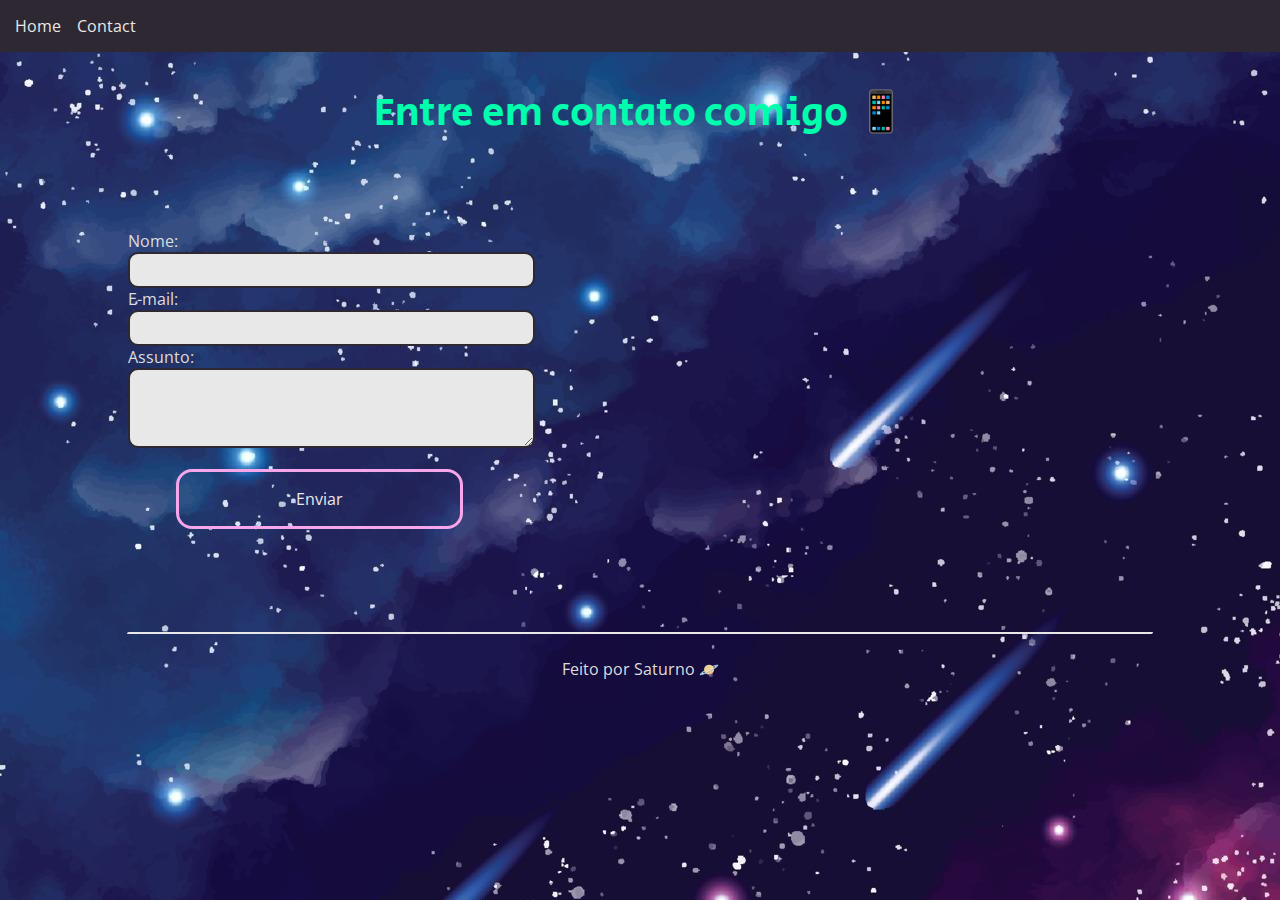
<file: contact.html>
<!DOCTYPE html>
<html lang="pt-br">

<head>
    <meta charset="UTF-8">
    <meta http-equiv="X-UA-Compatible" content="IE=edge">
    <meta name="viewport" content="width=device-width, initial-scale=1.0">
    <title>Contact</title>
    <link rel="stylesheet" href="./assets/css/styles.css">
</head>

<body>
    <header class="cabecalho">
        <nav>
            <ul class="navbar">
                <li>
                    <a href="./index.html">Home</a>
                </li>
                <li>
                    <a href="./contact.html">Contact</a>
                </li>
            </ul>
        </nav>
    </header>

    <main>
        <h1>Entre em contato comigo 📱</h1>

        <section class="contato">
            <div class="form">
                <form>
                    <label for="nome">Nome:</label>
                    <input type="text" id="nome" onkeyup="validaNome()">
                    <div id="txtNome"></div>

                    <label for="email">E-mail:</label>
                    <input type="email" id="email" onkeyup="validaEmail()">
                    <div id="txtEmail"></div>

                    <label for="assunto">Assunto:</label>
                    <textarea name="assunto" id="assunto" cols="30" rows="3" onkeyup="validaAssunto()"></textarea>
                    <div id="txtAssunto"></div>

                    <button class="enviar" onclick="enviar()">Enviar</button>
                </form>
            </div>

            <div class="mapa">
                <iframe
                    src="https://www.google.com/maps/embed?pb=!1m18!1m12!1m3!1d3948.707769671679!2d-35.764188785668516!3d-8.232113184924724!2m3!1f0!2f0!3f0!3m2!1i1024!2i768!4f13.1!3m3!1m2!1s0x7aa253dfb7918bf%3A0x916d5d27a2da1592!2sN%C3%A3o%20Sei%20-%20Gameleira%2C%20Bezerros%20-%20PE%2C%2055660-000!5e0!3m2!1spt-BR!2sbr!4v1647450380512!5m2!1spt-BR!2sbr"
                    width="600" height="450" class="maps" style="border:0;" allowfullscreen="" loading="lazy" id="mapa" onmousemove="zoom()" onmouseout="normal()">
                </iframe>
            </div>
        </section>
    </main>

    <hr>
    <footer>
        <p>Feito por Saturno 🪐</p>
    </footer>

    <script src="./assets/js/script.js"></script>

</body>

</html>
</file>
<file: assets/css/styles.css>
@import url('https://fonts.googleapis.com/css2?family=Open+Sans:wght@400;700&family=Secular+One&display=swap');
* {
    margin: 0;
    padding: 0;
    font-family: 'Open Sans', sans-serif;
    text-decoration: none;
    font-weight: 400;
    font-size: 1rem;
}

body {
    background-image: url(../img/space-background.jpg);
    color: #ddd;
    width: 100vw;
    overflow-x: hidden;
}

h1, h2 {
    display: flex;
    justify-content: center;
    font-family: 'Secular One', sans-serif;
    margin-top: 2rem;
    color: #00feac;
}

h1 {
    font-size: clamp(2.5rem, 3vw, 3.5rem);
}

h2 {
    font-size: max(2vw, 2rem);
}

/* Estilos da Página index.html */

.cabecalho {
    background-color: #2d2831;
    margin-top: 0;
}

.navbar {
    display: flex;
    justify-content: start;
    list-style: none;
    gap: 1rem;
    padding: 15px;
}

a {
    color: #e8e8e8;
    font-size: 1rem;
    transition: color .3s ease-in;
}

a:hover {
    color: #00feac;
    text-decoration: overline;
}

.sobre {
    display: flex;
    justify-content: center;
    align-items: center;
    flex-direction: row;
    margin: 0 auto;
    gap: 3rem;
}

.container {
    display: flex;
    justify-content: flex-start;
}

.imagem {
     border-radius: 50%;
     width: 15vw;
     border: 2px solid #f6a6eb ;
     padding: 5px;
}

.texto {
    display: flex;
    flex-direction: column;
    gap: 1rem;
    margin-right: 40px;
}

.video {
    width: 40vw;
    aspect-ratio: 3/2;
    margin: 1rem auto;
    display: block;
    border-radius: 10px;
}

.spotify {
    width: 40vw;
    aspect-ratio: 3/2;
    margin: 2rem auto;
    display: block;
}

hr {
    border: 1px solid #e8e8e8;
    width: 80%;
    margin: 0 auto;
    border-radius: 2.5rem 0;
}

footer {
    display: flex;
    flex-direction: column;
    justify-content: center;
    align-items: center;
    padding: 1.5rem 0;
}

/* Estilos da Página contact.html */

.contato {
    display: flex;
    justify-content: space-around;
    align-items: center;
    width: 90vw;
    margin: 0 auto;
    min-height: 20vw;
}

.form {
    max-width: 30vw;
}

input, textarea {
    width: 100%;
    padding: 5px 10px;
    border-radius: 10px;
    border: 2px solid #2d2831;
    background-color: #e8e8e8;
}

.mapa {
    width: 40vw;
    display: flex;
    flex-direction: column;
}

.maps {
    width: 100%;
    aspect-ratio: 2/1;
    border-radius: 1rem;
    margin: 20px;
}

.enviar {
    width: 75%;
    margin: 1rem auto;
    display: block;
    padding: 1rem 0;
    border-radius: 16px;
    border: 3px solid #f6a6eb;
    color: #e8e8e8;
    background-color: transparent;
    font-size: 1rem;
    transition: background-color .3s ease-out;
}

.enviar:hover {
    background-color: #00feac;
}

#txtNome {
    font-size: 12px;
}

#txtEmail {
    font-size: 12px;
}

@media (max-width: 768px) {

    h1 {
        font-size: 1.7rem;
    }

    .sobre {
        width: 90vw;
        flex-direction: column;
        flex-direction: column;
    }

    .imagem {
        width: 50vw;
    }

    .video {
        width: 70vw;
    }

    .contato {
        flex-direction: column;
        align-items: flex-start;
    }

    .mapa {
        width: 80vw;
        flex-direction: row;
        justify-content: center;
        margin-left: 25px;
    }
}
</file>
